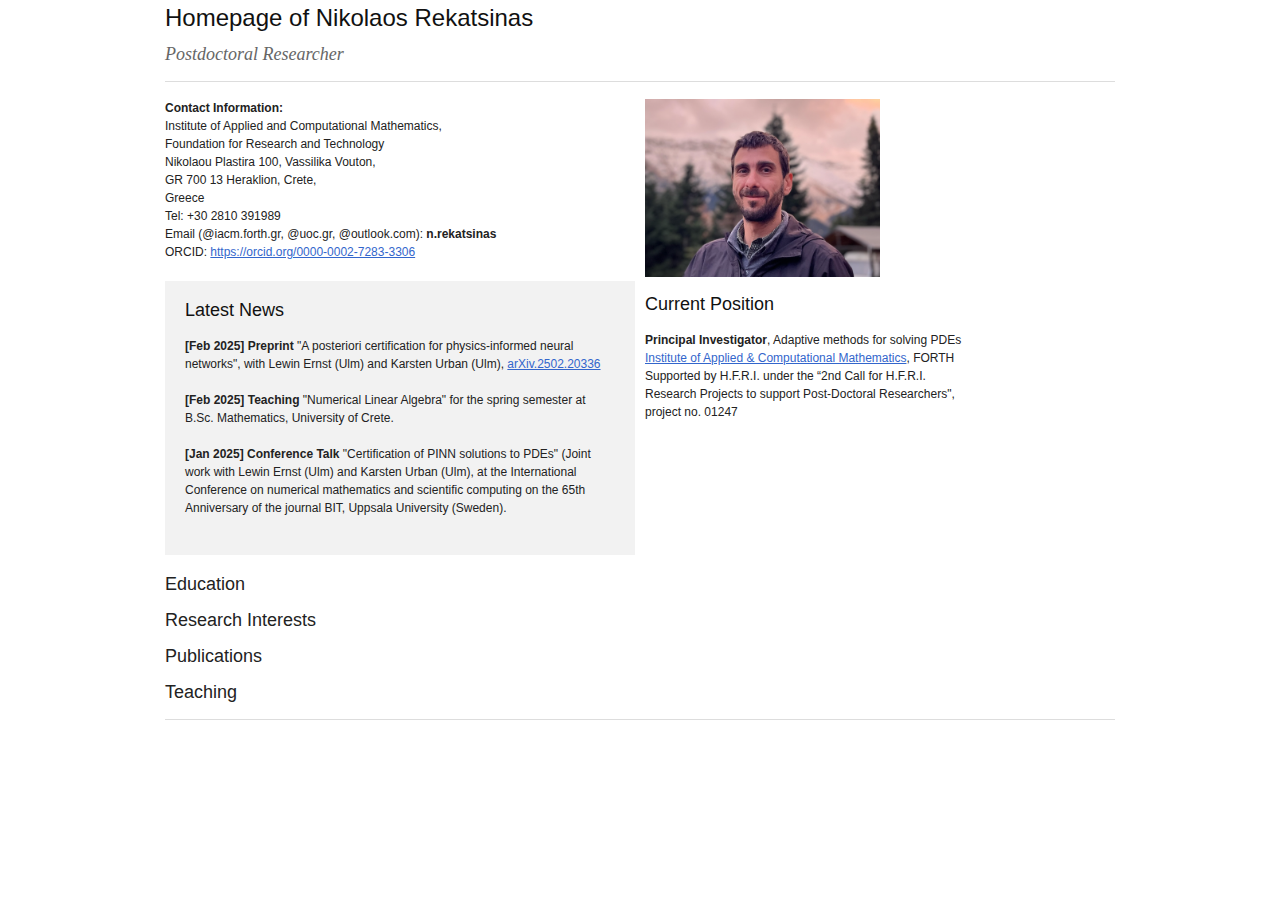
<file: index.html>
<!DOCTYPE html PUBLIC "-//W3C//DTD XHTML 1.0 Transitional//EN"
	"http://www.w3.org/TR/xhtml1/DTD/xhtml1-transitional.dtd">

<html xmlns="http://www.w3.org/1999/xhtml" lang="en" xml:lang="en">

<head profile="http://www.w3.org/2005/10/profile">
	<meta http-equiv="Content-Type" content="text/html; charset=utf-8" />
	<meta name="description" content="Homepage of Nikolaos Rekatsinas, Postdoctoral Researcher" />
	<meta name="keywords" content="numerical methods, PDEs, adaptive methods, computational mathematics" />
	<meta name="author" content="Nikolaos Rekatsinas" />

	<title>Nikolaos Rekatsinas | Postdoc</title>

	<!-- TEM CSS Framework -->
	<link rel="stylesheet" href="css/screen.css" type="text/css" media="screen, projection">
	<link rel="stylesheet" href="css/print.css" type="text/css" media="print">
	<!--[if lt IE 8]><link rel="stylesheet" href="css/ie.css" type="text/css" media="screen, projection"><![endif]-->
</head>
<style>

   .latest-news {
      background-color: #f2f2f2;
      padding: 20px;
      margin: 20px 0;
    }

    /* Flashing effect on title */
    .latest-news h2 {
      color: red;
      text-align: center;
      font-size: 2rem;
      animation: flashing 1s infinite;
    }

    /* Flashing animation */
    @keyframes flashing {
      0% {
        color: red;
        text-shadow: 0 0 10px red, 0 0 20px red;
      }
      50% {
        color: yellow;
        text-shadow: 0 0 10px yellow, 0 0 20px yellow;
      }
      100% {
        color: green;
        text-shadow: 0 0 10px green, 0 0 20px green;
      }
    }
</style>
	
<body id="home">
<div class="container">
	<h2>Homepage of Nikolaos Rekatsinas</h2>
	<h3 class="fancy" style="margin-top: -0.5em;">Postdoctoral Researcher</h3>
	<hr />

	<div class="span12">
		<p><strong>Contact Information:</strong><br />
		Institute of Applied and Computational Mathematics,<br />
		Foundation for Research and Technology<br />
		Nikolaou Plastira 100, Vassilika Vouton,<br />
		GR 700 13 Heraklion, Crete,<br />
		Greece<br />
		Tel: +30 2810 391989<br />
		Email (@iacm.forth.gr, @uoc.gr, @outlook.com): <strong>n.rekatsinas</strong><br />ORCID: <a href='https://orcid.org/0000-0002-7283-3306'>https://orcid.org/0000-0002-7283-3306</a></p>
	<div class="latest-news h2">
        <h3>Latest News</h3>
	<div class="news-content">
	<p><strong> [Feb 2025] Preprint</strong> "A posteriori certification for physics-informed neural networks", with Lewin Ernst (Ulm) and Karsten Urban (Ulm), <a href="https://doi.org/10.48550/arXiv.2502.20336">arXiv.2502.20336</a></p>	
        <p><strong> [Feb 2025] Teaching </strong> "Numerical Linear Algebra" for the spring semester at B.Sc. Mathematics, University of Crete. </p>
	<p><strong> [Jan 2025] Conference Talk</strong> "Certification of PINN solutions to PDEs" (Joint work with Lewin Ernst (Ulm) and Karsten Urban (Ulm), at the International Conference on numerical mathematics and scientific computing on the 65th Anniversary of the journal BIT, Uppsala University (Sweden).</p>
	</div>
	</div>
        </div>
	
	<div class="span12 last">
		<p style="text-align: left;"><img src="img/mugshot.png" width="235" height="177.2" alt="Nikolaos Rekatsinas' Photo" /></p>
	</div>

	<h3>Current Position</h3>
        <p>
        <strong>Principal Investigator</strong>, Adaptive methods for solving PDEs<br />
        <a href="https://www.iacm.forth.gr/">Institute of Applied & Computational Mathematics</a>, FORTH<br />
        Supported by H.F.R.I. under the “2nd Call for H.F.R.I.<br /> Research Projects to support Post-Doctoral Researchers",<br /> project no. 01247
        </p>
	
	<div class="span24">

	<script>
        function toggleEducation() {
           var content = document.getElementById("education-content");
          content.style.display = (content.style.display === "none" || content.style.display === "") ? "block" : "none";
        }
        </script>

	<script>
        function toggleResearch() {
           var content = document.getElementById("research-content");
          content.style.display = (content.style.display === "none" || content.style.display === "") ? "block" : "none";
        }
        </script>	

	<script>
        function togglePub() {
           var content = document.getElementById("pub-content");
          content.style.display = (content.style.display === "none" || content.style.display === "") ? "block" : "none";
        }
        </script>	

	<script>
        function toggleTeach() {
           var content = document.getElementById("teach-content");
          content.style.display = (content.style.display === "none" || content.style.display === "") ? "block" : "none";
        }
        </script>	
	
	<h3 id="education-title" onclick="toggleEducation()" style="cursor: pointer; color: inherit;">
          Education
        </h3>
        <div id="education-content" style="display: none;">
           <ul>
            <li>Ph.D., Faculty of Science, University of Amsterdam, The Netherlands, 2018<br />
                <em>Thesis: Optimal Adaptive Wavelet Methods for solving First Order System Least Squares</em>,<br>
                Advisor: Prof. Rob Stevenson</li>
            <li>M.Sc., Applied Mathematical Sciences, Heriot-Watt University, Edinburgh, Scotland, 2013</li>
            <li>B.Sc., Mathematics, University of the Aegean, Samos, Greece, 2012</li>
           </ul>
        </div>

	<h3 id="research-title" onclick="toggleResearch()" style="cursor: pointer; color: inherit;">
        Research Interests
        </h3>
        <div id="research-content" style="display: none;">
        <ul>
            <li>Numerical methods for PDEs</li>
            <li>Adaptive approximation</li>
            <li>Multiscale methods</li>
        </ul>
	</div>	

	<h3 id="pub-title" onclick="togglePub()" style="cursor: pointer; color: inherit;">
        Publications
        </h3>
	<div id="pub-content" style="display: none;">	
		<ul>
			<li>With Lewin Ernst and Karsten Urban, A posteriori certification for physics-informed neural networks, <em> preprint </em>, 2025, <a href="https://doi.org/10.48550/arXiv.2502.20336"> arXiv.2502.20336 </a></li>
			<li>With Rob Stevenson, An optimal adaptive tensor product wavelet solver of a space-time FOSLS formulation of parabolic evolution problems, <em>Advances in Computational Mathematics</em>, 2019, <a href="https://doi.org/10.1007/s10444-018-9644-2">doi:10.1007/s10444-018-9644-2</a></li>
			<li>With Rob Stevenson, An optimal adaptive wavelet method for first-order system least squares, <em>Numerische Mathematik</em>, 140(1),191-237, 2018, <a href="https://doi.org/10.1007/s00211-018-0961-7">doi:10.1007/s00211-018-0961-7</a></li>
			<li>With Rob Stevenson, A quadratic finite element wavelet Riesz basis, <em>International Journal of Wavelets</em>, 2018, <a href="https://doi.org/10.1142/S0219691318500339">doi:10.1142/S0219691318500339</a></li>  
			
			<li>Optimal Adaptive Wavelet Methods for solving First Order System Least Squares, Ph.D. Thesis, UvA-Dare (Digital Academic Repository), <a href="https://hdl.handle.net/11245.1/70e4d2bc-76ab-414f-840d-0ddaf18fce75">hdl:11245.1/70e4d2bc</a></li>
		</ul>
	</div>

	<h3 id="teach-title" onclick="toggleTeach()" style="cursor: pointer; color: inherit;">
        Teaching
        </h3>
	<div id="teach-content" style="display: none;">
		<h4>Current</h4>
	        <ul>
          <h4>Lecturing at B.Sc. Mathematics, University of Crete:</h4>
			<li>Numerical Linear Algebra, Spring Semester 2024-2025</li>	
		</ul>
		
		<h4>Past</h4>
		<ul>
          <h4>Lecturing at B.Sc. Mathematics, University of Patras:</h4>
			<li>Numerical solution of transcendental equations, Fall Semester 2022-2023</li>
			<li>Numerical solution of ODEs, Spring Semester 2022-2023</li>
			<li>Numerical solution of PDEs, Spring Semester 2022-2023, 2021-2022</li>
			<li>Numerical Linear Algebra, Fall Semester 2021-2022</li>
			<li>Discrete Mathematics, Spring Semester 2021-2022</li><br />
          <h4>Tutoring at University of Amsterdam:</h4>
			<li>Numerical Algorithms, M.Sc. Computational Sciences, Fall Semester 2016-2017</li>
			<li>Numerical Analysis, B.Sc. Mathematics, Spring Semester 2015-2016, Spring Semester 2014-2015, Fall Semester 2013-2014</li>
			<li>Differential Equations, B.Sc. Mathematics, Fall Semester 2015-2016, Fall Semester 2014-2015, Spring Semester 2013-2014, Spring Semester 2012-2013</li>
		</ul>
	</div>	
	
	</div>
	<hr />
</div>
</body>
</html>
</file>
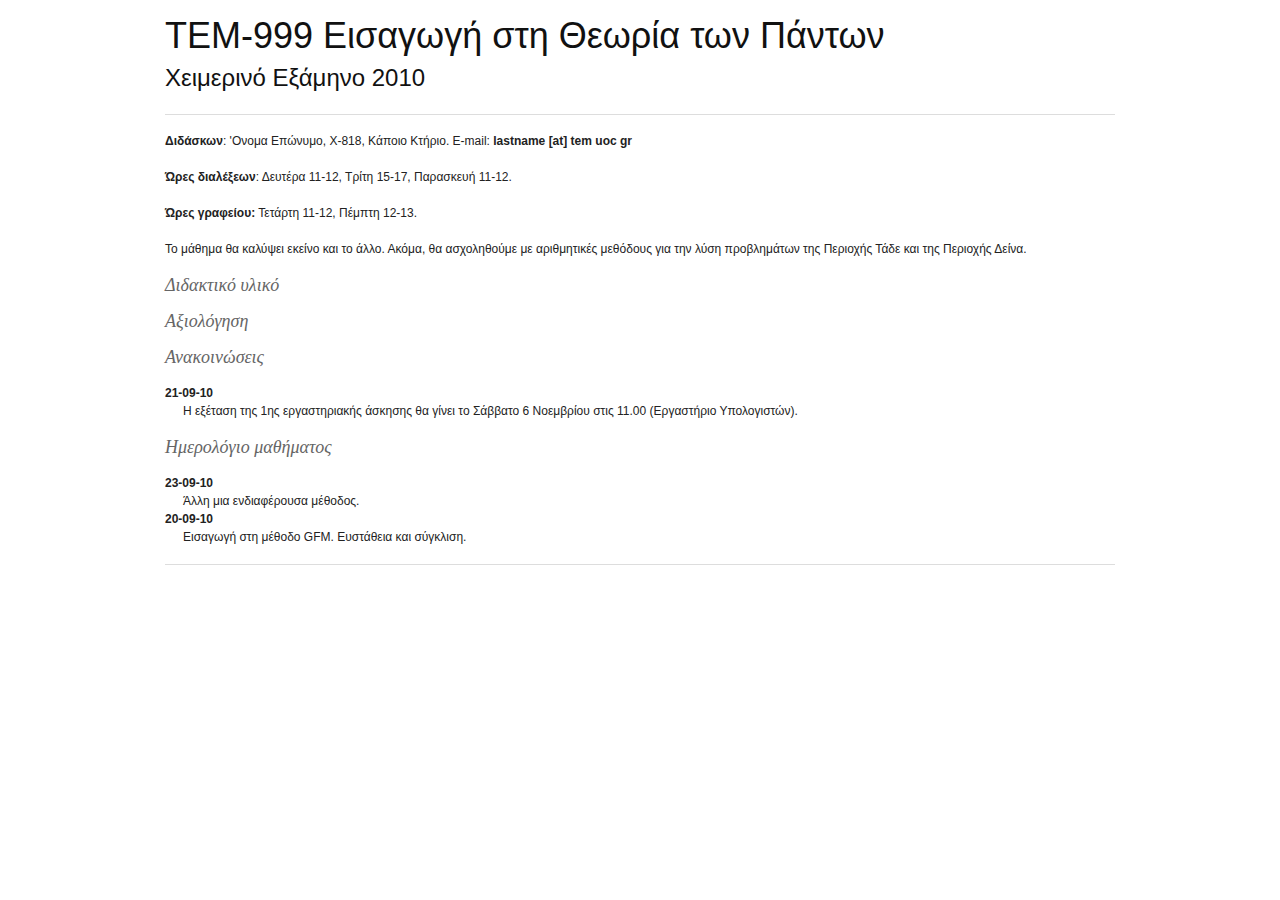
<file: tem999/index.html>
<!DOCTYPE html PUBLIC "-//W3C//DTD XHTML 1.0 Transitional//EN"
	"http://www.w3.org/TR/xhtml1/DTD/xhtml1-transitional.dtd">

<html xmlns="http://www.w3.org/1999/xhtml" lang="en" xml:lang="en">

<head profile="http://www.w3.org/2005/10/profile">
	<meta http-equiv="Content-Type" content="text/html; charset=utf-8" />
	<meta name="description" content="Homepage of TEM-999, Department of Applied Mathematics, Univ. of Crete" />
	<meta name="keywords" content="applied mathematics, applied, mathematics, tem, Heraklion, Crete, Greece" />
	<meta name="author" content="Michael Plexousakis" />

	<title>TEM-999 Εισαγωγή στη Θεωρία των Πάντων | Τμήμα Εφαρμοσμένων Μαθηματικών | Πανεπιστήμιο Κρήτης</title>

	<!-- TEM CSS Framework -->
	<link rel="stylesheet" href="../css/screen.css" type="text/css" media="screen, projection">
	<link rel="stylesheet" href="../css/print.css" type="text/css" media="print">
	<!--[if lt IE 8]><link rel="stylesheet" href="../css/ie.css" type="text/css" media="screen, projection"><![endif]-->

	<!-- Import other style files here 
	<link rel="stylesheet" href="css/myscreen.css" type="text/css" media="screen, projection"> -->
</head>

<body id="tem999">
<div class="container">
	<h1>TEM-999 Εισαγωγή στη Θεωρία των Πάντων</h1>
	<h2 style="margin-top: -0.5em;">Χειμερινό Εξάμηνο 2010</h2>
	<hr />

	<div class=span24">
		<p><strong>Διδάσκων</strong>: 'Ονομα Επώνυμο, X-818, Κάποιο Κτήριο. E-mail: <strong>lastname [at] tem uoc gr</strong></p>
		<p><strong>Ώρες διαλέξεων</strong>: Δευτέρα 11-12, Τρίτη 15-17, Παρασκευή 11-12.</p>
		<p><strong>Ώρες γραφείου:</strong> Τετάρτη 11-12, Πέμπτη 12-13.</p>

		<p>Το μάθημα θα καλύψει εκείνο και το άλλο. Ακόμα, θα ασχοληθούμε με αριθμητικές μεθόδους για την λύση
		προβλημάτων της Περιοχής Τάδε και της Περιοχής Δείνα. </p>

		<h3 class="fancy">Διδακτικό υλικό</h3>

		<h3 class="fancy">Αξιολόγηση</h3>

		<h3 class="fancy">Ανακοινώσεις</h3>

		<dl>
			<dt>21-09-10</dt>
			<dd>Η εξέταση της 1ης εργαστηριακής άσκησης θα γίνει το Σάββατο 6 Νοεμβρίου στις 11.00 (Εργαστήριο Υπολογιστών).</dd>
		</dl>

		<h3 class="fancy">Ημερολόγιο μαθήματος</h3>

		<dl>
			<dt>23-09-10</dt>
			<dd>Άλλη μια ενδιαφέρουσα μέθοδος.</dd>
			<dt>20-09-10</dt>
			<dd>Εισαγωγή στη μέθοδο GFM. Ευστάθεια και σύγκλιση.</dd>
		</dl>
	</div>
	<hr />
</div>
</body>
</html>
</file>
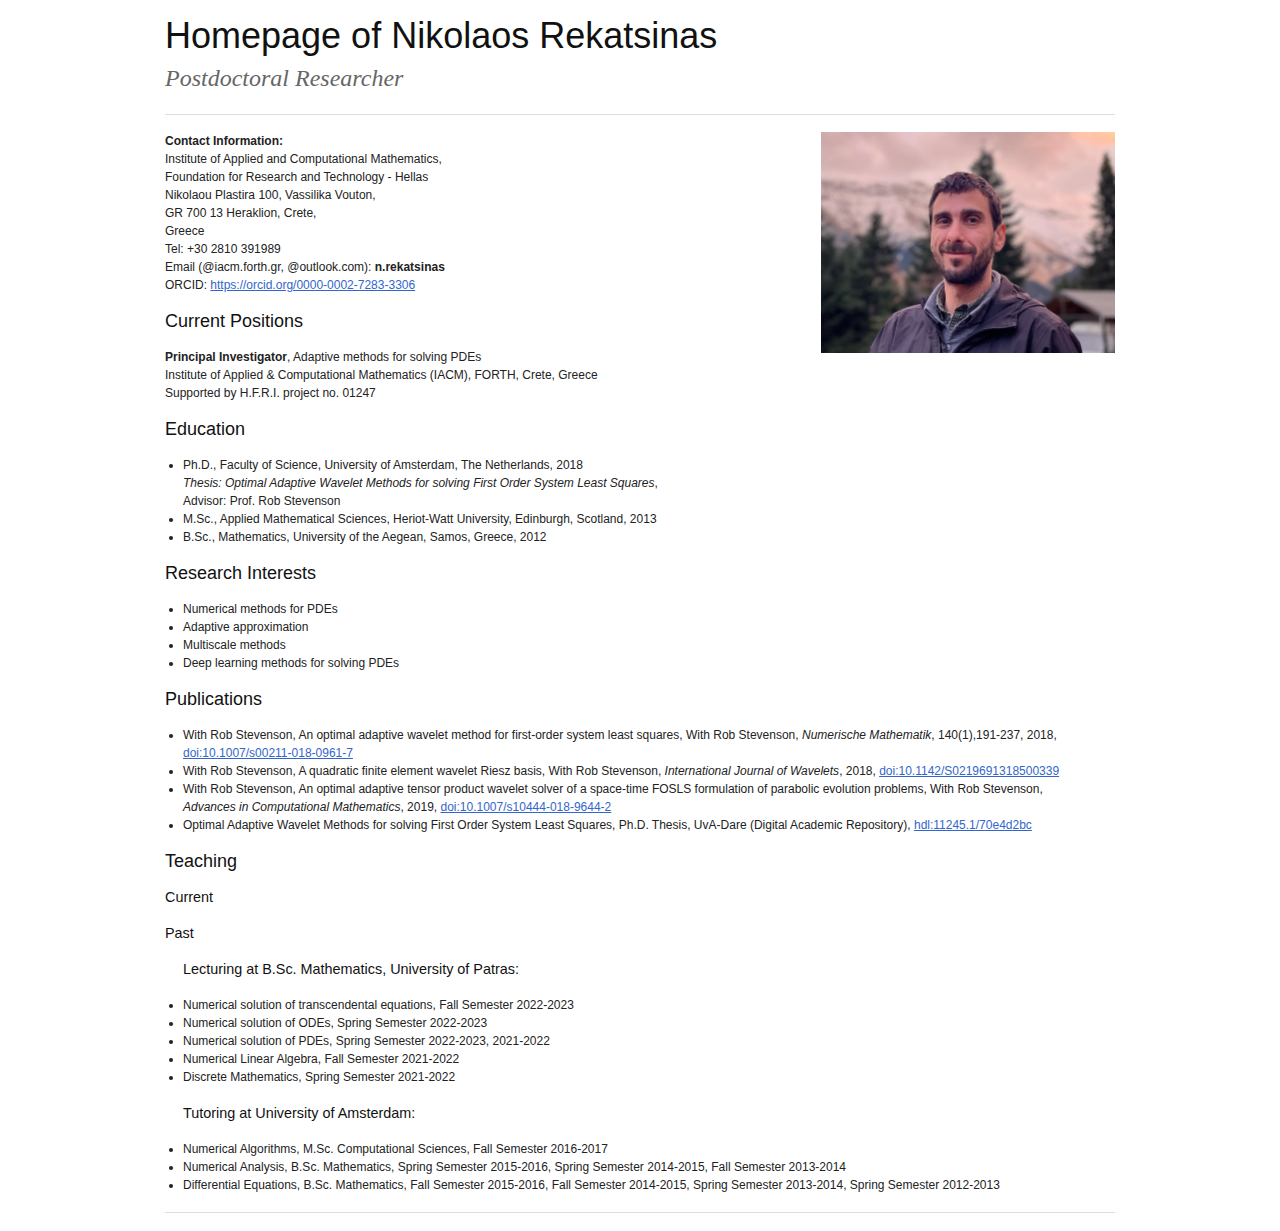
<file: personal.html>
<!DOCTYPE html PUBLIC "-//W3C//DTD XHTML 1.0 Transitional//EN"
	"http://www.w3.org/TR/xhtml1/DTD/xhtml1-transitional.dtd">

<html xmlns="http://www.w3.org/1999/xhtml" lang="en" xml:lang="en">

<head profile="http://www.w3.org/2005/10/profile">
	<meta http-equiv="Content-Type" content="text/html; charset=utf-8" />
	<meta name="description" content="Homepage of Nikolaos Rekatsinas, Postdoctoral Researcher" />
	<meta name="keywords" content="numerical methods, PDEs, adaptive methods, computational mathematics" />
	<meta name="author" content="Nikolaos Rekatsinas" />

	<title>Nikolaos Rekatsinas | Researcher</title>

	<!-- TEM CSS Framework -->
	<link rel="stylesheet" href="css/screen.css" type="text/css" media="screen, projection">
	<link rel="stylesheet" href="css/print.css" type="text/css" media="print">
	<!--[if lt IE 8]><link rel="stylesheet" href="css/ie.css" type="text/css" media="screen, projection"><![endif]-->
</head>

<body id="home">
<div class="container">
	<h1>Homepage of Nikolaos Rekatsinas</h1>
	<h2 class="fancy" style="margin-top: -0.5em;">Postdoctoral Researcher</h2>
	<hr />
	<div class="span12">
		<p><strong>Contact Information:</strong><br />
		Institute of Applied and Computational Mathematics,<br />
		Foundation for Research and Technology - Hellas<br />
		Nikolaou Plastira 100, Vassilika Vouton,<br />
		GR 700 13 Heraklion, Crete,<br />
		Greece<br />
		Tel: +30 2810 391989<br />
		Email (@iacm.forth.gr, @outlook.com): <strong>n.rekatsinas</strong><br />ORCID: <a href='https://orcid.org/0000-0002-7283-3306'>https://orcid.org/0000-0002-7283-3306</a></p>

		<h3>Current Positions</h3>
		<p>
			<strong>Principal Investigator</strong>, Adaptive methods for solving PDEs<br />
			Institute of Applied & Computational Mathematics (IACM), FORTH, Crete, Greece<br />
			Supported by H.F.R.I. project no. 01247
		</p>
	</div>
	<div class="span12 last">
		<p style="text-align: right;"><img src="img/mugshot.png" width="294,5" height="221,5" alt="Nikolaos Rekatsinas' Photo" /></p>
	</div>
	<div class="span24">
        <h3>Education</h3>
        <ul>
            <li>Ph.D., Faculty of Science, University of Amsterdam, The Netherlands, 2018<br />
                <em>Thesis: Optimal Adaptive Wavelet Methods for solving First Order System Least Squares</em>,<br>
                Advisor: Prof. Rob Stevenson</li>
            <li>M.Sc., Applied Mathematical Sciences, Heriot-Watt University, Edinburgh, Scotland, 2013</li>
            <li>B.Sc., Mathematics, University of the Aegean, Samos, Greece, 2012</li>
        </ul>
        
        <h3>Research Interests</h3>
        <ul>
            <li>Numerical methods for PDEs</li>
            <li>Adaptive approximation</li>
            <li>Multiscale methods</li>
            <li>Deep learning methods for solving PDEs</li>
        </ul>
		<h3>Publications</h3>
		<ul>
			<li>With Rob Stevenson, An optimal adaptive wavelet method for first-order system least squares, With Rob Stevenson, <em>Numerische Mathematik</em>, 140(1),191-237, 2018, <a href="https://doi.org/10.1007/s00211-018-0961-7">doi:10.1007/s00211-018-0961-7</a></li>
			<li>With Rob Stevenson, A quadratic finite element wavelet Riesz basis, With Rob Stevenson, <em>International Journal of Wavelets</em>, 2018, <a href="https://doi.org/10.1142/S0219691318500339">doi:10.1142/S0219691318500339</a></li>
			<li>With Rob Stevenson, An optimal adaptive tensor product wavelet solver of a space-time FOSLS formulation of parabolic evolution problems, With Rob Stevenson, <em>Advances in Computational Mathematics</em>, 2019, <a href="https://doi.org/10.1007/s10444-018-9644-2">doi:10.1007/s10444-018-9644-2</a></li>
			<li>Optimal Adaptive Wavelet Methods for solving First Order System Least Squares, Ph.D. Thesis, UvA-Dare (Digital Academic Repository), <a href="https://hdl.handle.net/11245.1/70e4d2bc-76ab-414f-840d-0ddaf18fce75">hdl:11245.1/70e4d2bc</a></li>
		</ul>

		<h3>Teaching</h3>
		<h4>Current</h4>
		<ul>
		</ul>
		<h4>Past</h4>
		<ul>
          <h4>Lecturing at B.Sc. Mathematics, University of Patras:</h4>
			<li>Numerical solution of transcendental equations, Fall Semester 2022-2023</li>
			<li>Numerical solution of ODEs, Spring Semester 2022-2023</li>
			<li>Numerical solution of PDEs, Spring Semester 2022-2023, 2021-2022</li>
			<li>Numerical Linear Algebra, Fall Semester 2021-2022</li>
			<li>Discrete Mathematics, Spring Semester 2021-2022</li><br />
        <h4>Tutoring at University of Amsterdam:</h4>
			<li>Numerical Algorithms, M.Sc. Computational Sciences, Fall Semester 2016-2017</li>
			<li>Numerical Analysis, B.Sc. Mathematics, Spring Semester 2015-2016, Spring Semester 2014-2015, Fall Semester 2013-2014</li>
			<li>Differential Equations, B.Sc. Mathematics, Fall Semester 2015-2016, Fall Semester 2014-2015, Spring Semester 2013-2014, Spring Semester 2012-2013</li>
		</ul>
	</div>
	<hr />
</div>
</body>
</html>
</file>
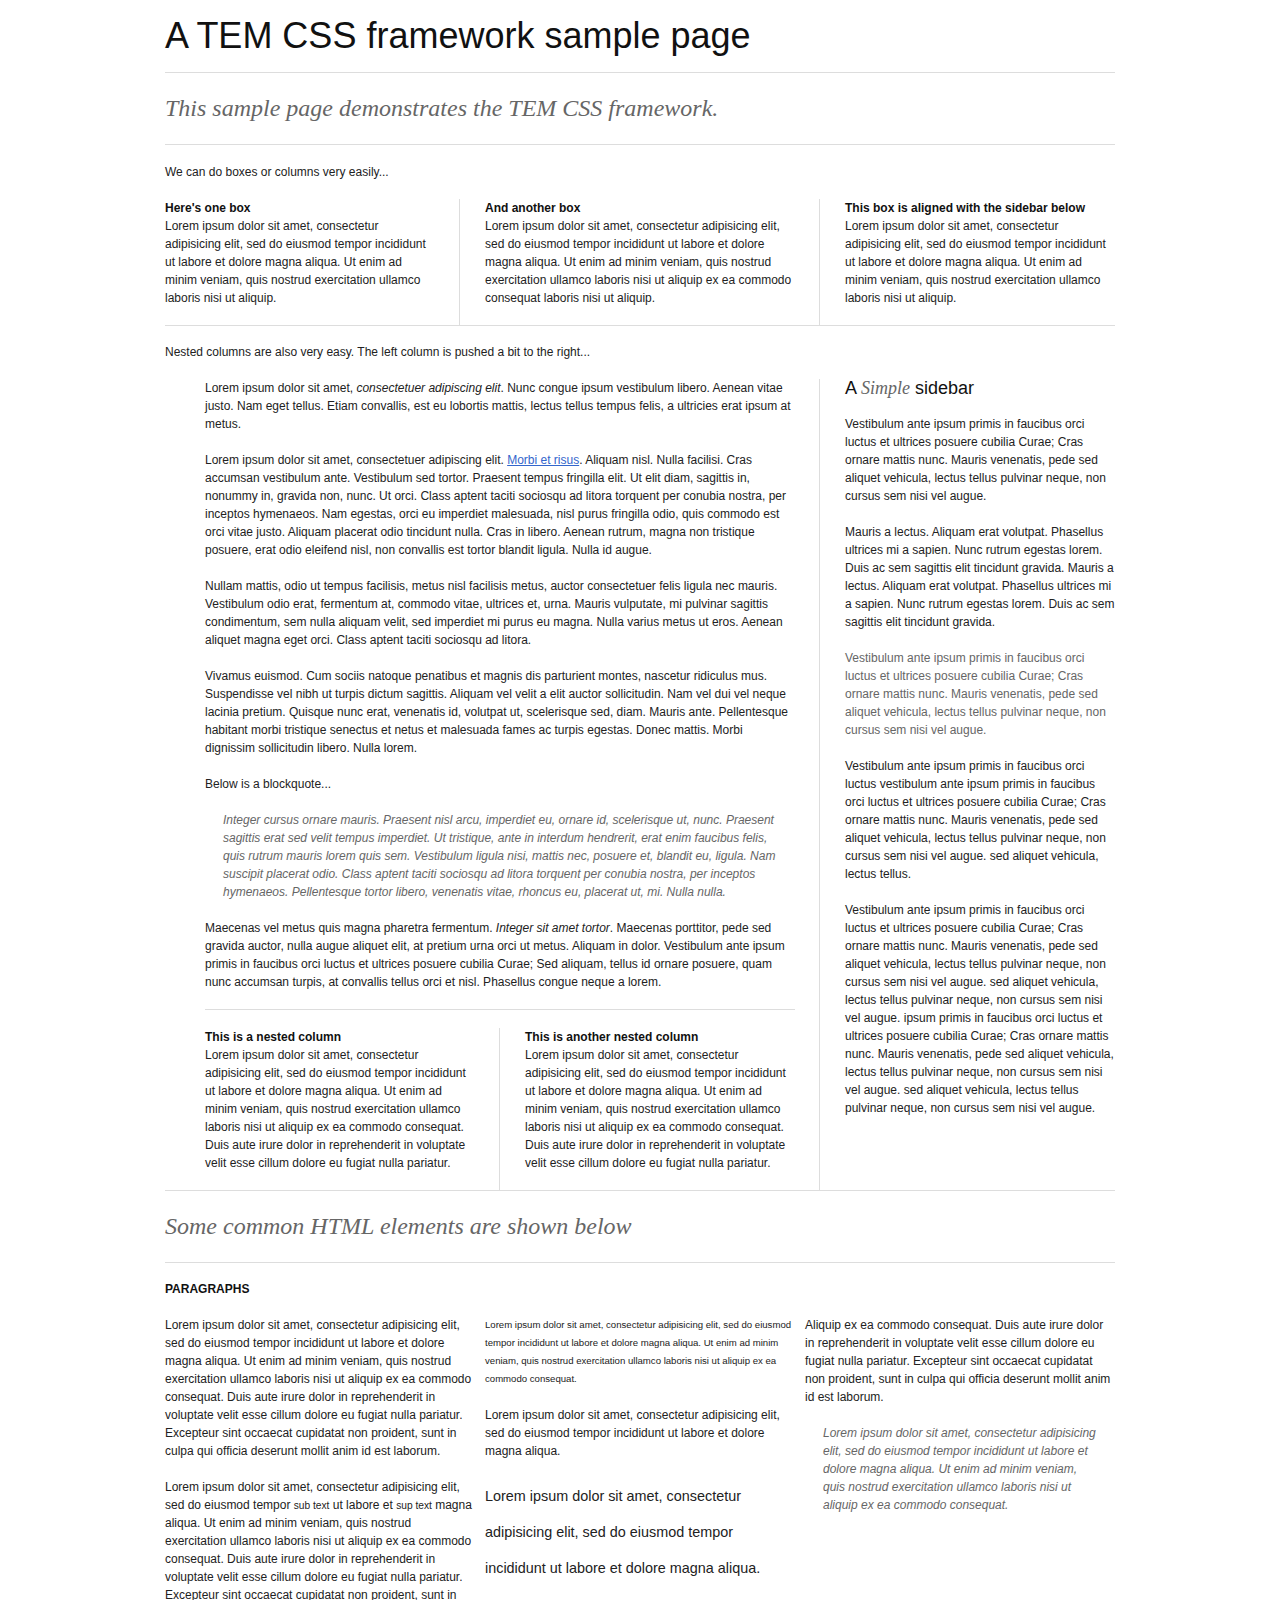
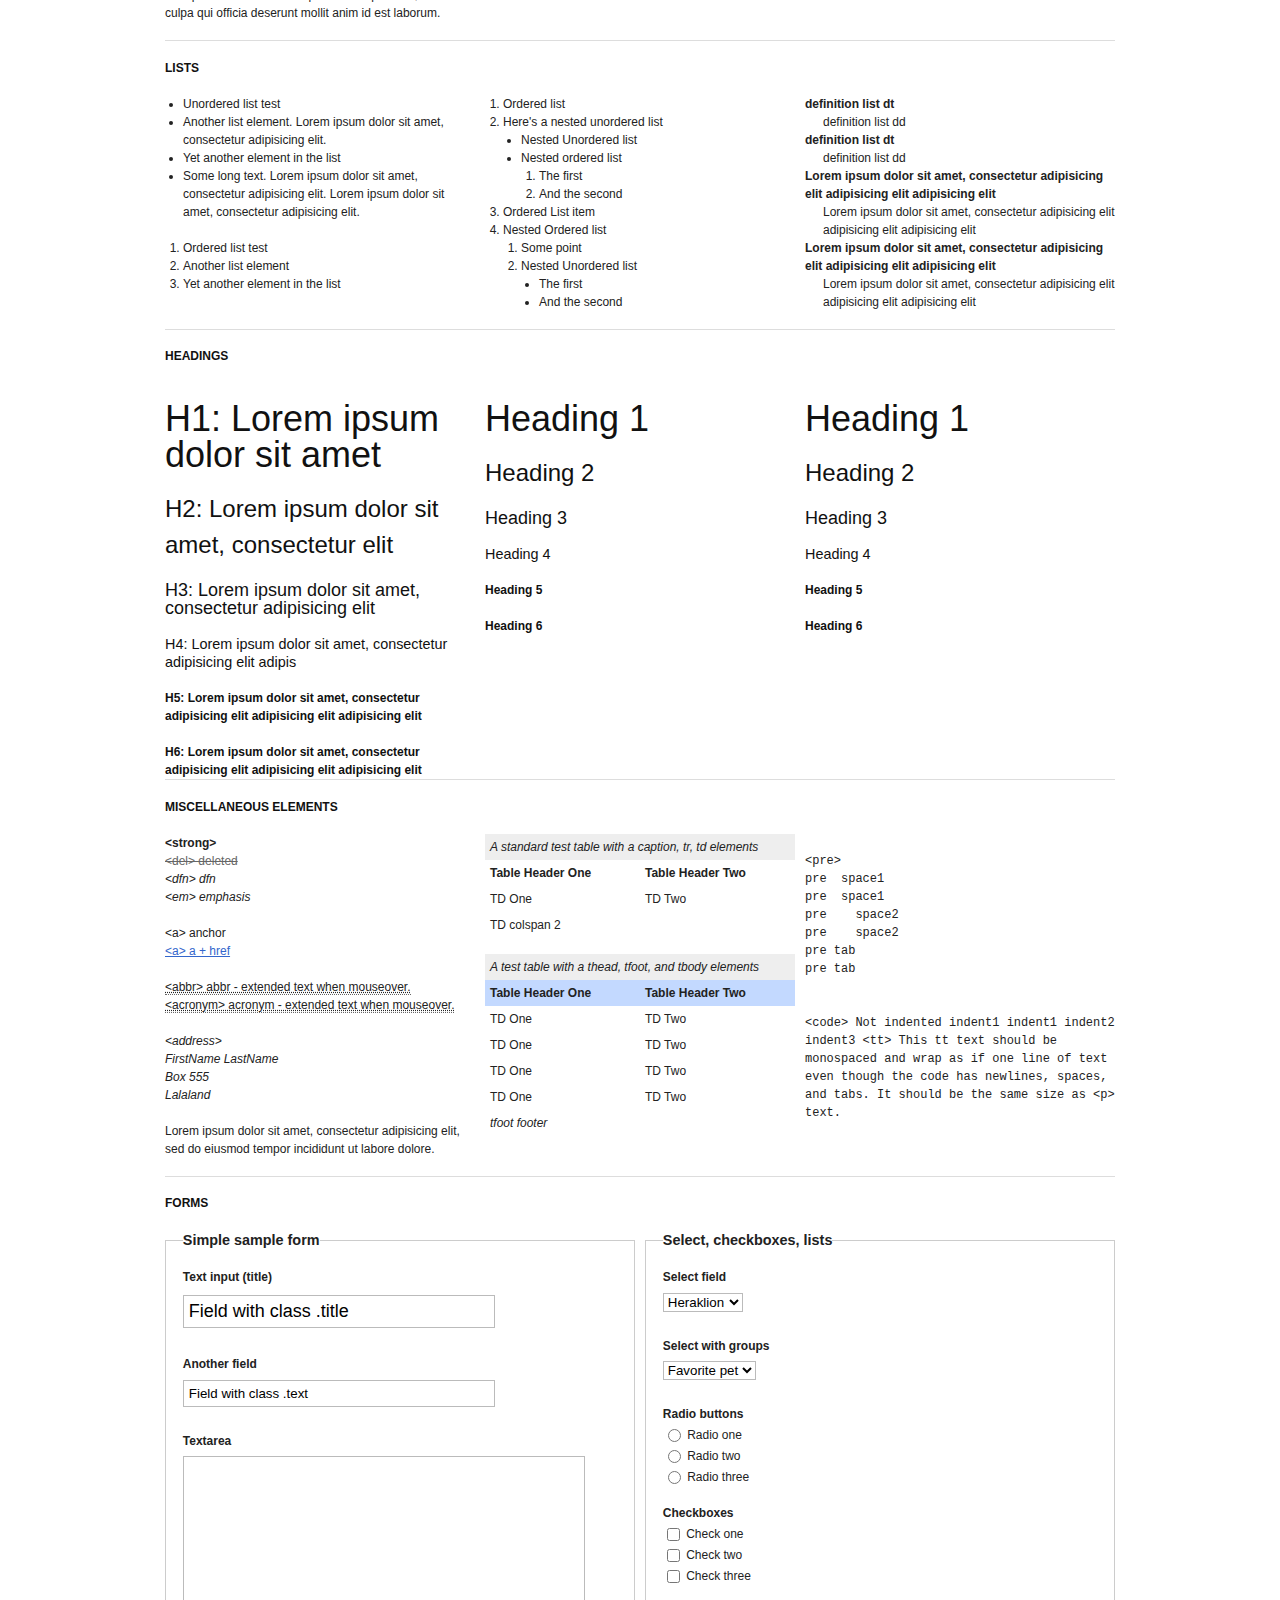
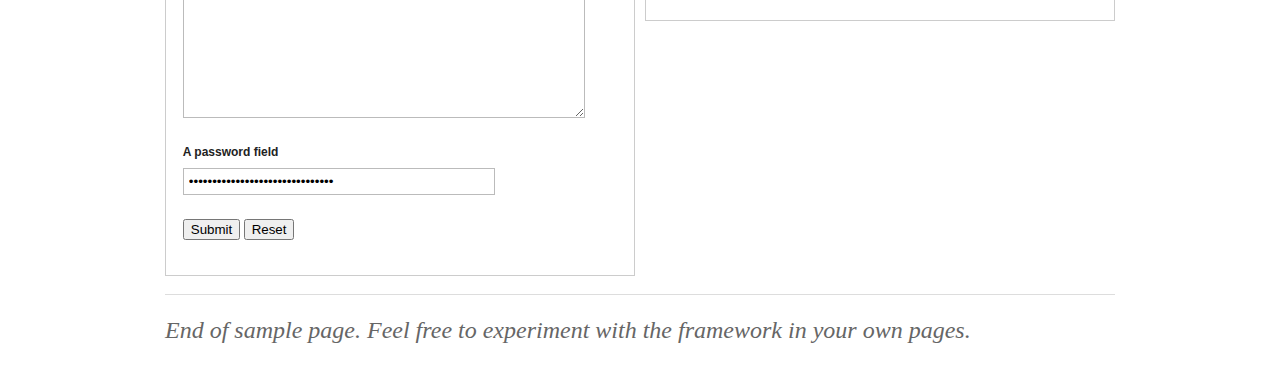
<file: sample.html>
<!DOCTYPE html PUBLIC "-//W3C//DTD XHTML 1.0 Transitional//EN"
	"http://www.w3.org/TR/xhtml1/DTD/xhtml1-transitional.dtd">

<html xmlns="http://www.w3.org/1999/xhtml" lang="en" xml:lang="en">

<head profile="http://www.w3.org/2005/10/profile">
	<meta http-equiv="Content-Type" content="text/html; charset=utf-8" />
	<meta name="description" content="Sample Page, Department of Applied Mathematics, Univ. of Crete" />
	<meta name="keywords" content="applied mathematics, applied, mathematics, tem, Heraklion, Crete, Greece" />
	<meta name="author" content="Michael Plexousakis" />

	<title>Sample Page | Department of Applied Mathematics | University of Crete</title>

	<!-- TEM CSS Framework -->
	<link rel="stylesheet" href="css/screen.css" type="text/css" media="screen, projection">
	<link rel="stylesheet" href="css/print.css" type="text/css" media="print">
	<!--[if lt IE 8]><link rel="stylesheet" href="css/ie.css" type="text/css" media="screen, projection"><![endif]-->

	<!-- Import other style files here 
	<link rel="stylesheet" href="css/myscreen.css" type="text/css" media="screen, projection"> -->
</head>

<body id="sample">
<div class="container">
	<h1>A TEM CSS framework sample page</h1>
	<hr />
	<h2 class="fancy">This sample page demonstrates the TEM CSS framework.</h2>
	<hr />

	<p>We can do boxes or columns very easily...</p>

	<div class="span07 colborder">
		<h6>Here's one box</h6>
		<p>Lorem ipsum dolor sit amet, consectetur adipisicing elit, sed do eiusmod tempor incididunt
	       	ut labore et dolore magna aliqua. Ut enim ad minim veniam, quis nostrud exercitation ullamco laboris nisi ut aliquip.</p>
	</div>
	<div class="span08 colborder">
		<h6>And another box</h6>
		<p>Lorem ipsum dolor sit amet, consectetur adipisicing elit, sed do eiusmod tempor incididunt
		ut labore et dolore magna aliqua. Ut enim ad minim veniam, quis nostrud exercitation ullamco laboris nisi ut aliquip
	       	ex ea commodo consequat laboris nisi ut aliquip.</p>
	</div>
	<div class="span07 last">
		<h6>This box is aligned with the sidebar below</h6>
		<p>Lorem ipsum dolor sit amet, consectetur adipisicing elit, sed do eiusmod tempor incididunt ut labore et dolore magna aliqua.
       		Ut enim ad minim veniam, quis nostrud exercitation ullamco laboris nisi ut aliquip.</p>
	</div>
	<hr />

	<p>Nested columns are also very easy. The left column is pushed a bit to the right...</p>

	<div class="span15 prepend01 colborder">
		<p>Lorem ipsum dolor sit amet, <em>consectetuer adipiscing elit</em>. Nunc congue ipsum vestibulum libero. Aenean vitae justo.
		Nam eget tellus. Etiam convallis, est eu lobortis mattis, lectus tellus tempus felis, a ultricies erat ipsum at metus.</p>
		<p>Lorem ipsum dolor sit amet, consectetuer adipiscing elit. <a href="#">Morbi et risus</a>. Aliquam nisl. Nulla facilisi.
		Cras accumsan vestibulum ante. Vestibulum sed tortor. Praesent tempus fringilla elit. Ut elit diam, sagittis in, nonummy in,
		gravida non, nunc. Ut orci. Class aptent taciti sociosqu ad litora torquent per conubia nostra, per inceptos hymenaeos.
		Nam egestas, orci eu imperdiet malesuada, nisl purus fringilla odio, quis commodo est orci vitae justo. Aliquam placerat odio
		tincidunt nulla. Cras in libero. Aenean rutrum, magna non tristique posuere, erat odio eleifend nisl, non convallis est tortor
	       	blandit ligula. Nulla id augue.</p>
		<p>Nullam mattis, odio ut tempus facilisis, metus nisl facilisis metus, auctor consectetuer felis ligula nec mauris. Vestibulum
		odio erat, fermentum at, commodo vitae, ultrices et, urna. Mauris vulputate, mi pulvinar sagittis condimentum, sem nulla aliquam
		velit, sed imperdiet mi purus eu magna. Nulla varius metus ut eros. Aenean aliquet magna eget orci. Class aptent taciti sociosqu
		ad litora.</p>
		<p>Vivamus euismod. Cum sociis natoque penatibus et magnis dis parturient montes, nascetur ridiculus mus. Suspendisse vel nibh
		ut turpis dictum sagittis. Aliquam vel velit a elit auctor sollicitudin. Nam vel dui vel neque lacinia pretium. Quisque nunc erat,
		venenatis id, volutpat ut, scelerisque sed, diam. Mauris ante. Pellentesque habitant morbi tristique senectus et netus et malesuada
	       	fames ac turpis egestas. Donec mattis. Morbi dignissim sollicitudin libero. Nulla lorem.</p>

		<p>Below is a blockquote...</p>

		<blockquote>
			<p>Integer cursus ornare mauris. Praesent nisl arcu, imperdiet eu, ornare id, scelerisque ut, nunc. Praesent sagittis erat
			sed velit tempus imperdiet. Ut tristique, ante in interdum hendrerit, erat enim faucibus felis, quis rutrum mauris lorem
			quis sem. Vestibulum ligula nisi, mattis nec, posuere et, blandit eu, ligula. Nam suscipit placerat odio. Class aptent
			taciti sociosqu ad litora torquent per conubia nostra, per inceptos hymenaeos. Pellentesque tortor libero, venenatis vitae,
			rhoncus eu, placerat ut, mi. Nulla nulla.</p>
		</blockquote>
		<p>Maecenas vel metus quis magna pharetra fermentum. <em>Integer sit amet tortor</em>. Maecenas porttitor, pede sed gravida auctor,
		nulla augue aliquet elit, at pretium urna orci ut metus. Aliquam in dolor. Vestibulum ante ipsum primis in faucibus orci luctus
		et ultrices posuere cubilia Curae; Sed aliquam, tellus id ornare posuere, quam nunc accumsan turpis, at convallis tellus orci et
	       	nisl. Phasellus congue neque a lorem.</p>
		<hr />
		<div class="span07 colborder">
			<h6>This is a nested column</h6>
			<p>Lorem ipsum dolor sit amet, consectetur adipisicing elit, sed do eiusmod tempor incididunt ut labore et dolore magna
			aliqua. Ut enim ad minim veniam, quis nostrud exercitation ullamco laboris nisi ut aliquip ex ea commodo consequat.
		       	Duis aute irure dolor in reprehenderit in voluptate velit esse cillum dolore eu fugiat nulla pariatur.</p>
		</div>
		<div class="span07 last">
			<h6>This is another nested column</h6>
			<p>Lorem ipsum dolor sit amet, consectetur adipisicing elit, sed do eiusmod tempor incididunt ut labore et dolore magna
			aliqua. Ut enim ad minim veniam, quis nostrud exercitation ullamco laboris nisi ut aliquip ex ea commodo consequat.
			Duis aute irure dolor in reprehenderit in voluptate velit esse cillum dolore eu fugiat nulla pariatur.</p>
		</div>
	</div>

	<div class="span07 last">
		<h3>A <span class="fancy">Simple</span> sidebar</h3>
		<p>Vestibulum ante ipsum primis in faucibus orci luctus et ultrices posuere cubilia Curae; Cras ornare mattis nunc.
		Mauris venenatis, pede sed aliquet vehicula, lectus tellus pulvinar neque, non cursus sem nisi vel augue.</p>
		<p>Mauris a lectus. Aliquam erat volutpat. Phasellus ultrices mi a sapien. Nunc rutrum egestas lorem. Duis ac sem
		sagittis elit tincidunt gravida. Mauris a lectus. Aliquam erat volutpat. Phasellus ultrices mi a sapien. Nunc rutrum
		egestas lorem. Duis ac sem sagittis elit tincidunt gravida.</p>
		<p class="quiet">Vestibulum ante ipsum primis in faucibus orci luctus et ultrices posuere cubilia Curae; Cras ornare
		mattis nunc. Mauris venenatis, pede sed aliquet vehicula, lectus tellus pulvinar neque, non cursus sem nisi vel augue.</p>
		<p>Vestibulum ante ipsum primis in faucibus orci luctus vestibulum ante ipsum primis in faucibus orci luctus et ultrices
		posuere cubilia Curae; Cras ornare mattis nunc. Mauris venenatis, pede sed aliquet vehicula, lectus tellus pulvinar neque,
		non cursus sem nisi vel augue. sed aliquet vehicula, lectus tellus.</p>
		<p>Vestibulum ante ipsum primis in faucibus orci luctus et ultrices posuere cubilia Curae; Cras ornare mattis nunc. Mauris
		venenatis, pede sed aliquet vehicula, lectus tellus pulvinar neque, non cursus sem nisi vel augue. sed aliquet vehicula,
		lectus tellus pulvinar neque, non cursus sem nisi vel augue. ipsum primis in faucibus orci luctus et ultrices posuere cubilia
		Curae; Cras ornare mattis nunc. Mauris venenatis, pede sed aliquet vehicula, lectus tellus pulvinar neque, non cursus sem nisi
	       	vel augue. sed aliquet vehicula, lectus tellus pulvinar neque, non cursus sem nisi vel augue.</p>
  	</div>
	<hr />

	<h2 class="fancy">Some common HTML elements are shown below</h2>
	<hr />

	<h5>PARAGRAPHS</h5>

	<div class="span08">
		<p>Lorem ipsum dolor sit amet, consectetur adipisicing elit, sed do eiusmod tempor incididunt ut labore et dolore
		magna aliqua. Ut enim ad minim veniam, quis nostrud exercitation ullamco laboris nisi ut aliquip ex ea commodo consequat.
		Duis aute irure dolor in reprehenderit in voluptate velit esse cillum dolore eu fugiat nulla pariatur. Excepteur sint
	       	occaecat cupidatat non proident, sunt in culpa qui officia deserunt mollit anim id est laborum.</p>
		<p>Lorem ipsum dolor sit amet, consectetur adipisicing elit, sed do eiusmod tempor <sub>sub text</sub> ut labore
		et <sup>sup text</sup> magna aliqua. Ut enim ad minim veniam, quis nostrud exercitation ullamco laboris nisi ut aliquip
		ex ea commodo consequat. Duis aute irure dolor in reprehenderit in voluptate velit esse cillum dolore eu fugiat nulla
	       	pariatur. Excepteur sint occaecat cupidatat non proident, sunt in culpa qui officia deserunt mollit anim id est laborum.</p>
	</div>
	<div class="span08">
		<p class="smaller">Lorem ipsum dolor sit amet, consectetur adipisicing elit, sed do eiusmod tempor incididunt ut labore
		et dolore magna aliqua. Ut enim ad minim veniam, quis nostrud exercitation ullamco laboris nisi ut aliquip ex ea
	       	commodo consequat.</p>
		<p>Lorem ipsum dolor sit amet, consectetur adipisicing elit, sed do eiusmod tempor incididunt ut labore
	       	et dolore magna aliqua.</p>
		<p class="larger">Lorem ipsum dolor sit amet, consectetur adipisicing elit, sed do eiusmod tempor incididunt
	       	ut labore et dolore magna aliqua.</p>
	</div>
	<div class="span08 last">
		<p>Aliquip ex ea commodo consequat. Duis aute irure dolor in reprehenderit in voluptate velit esse cillum dolore
		eu fugiat nulla pariatur. Excepteur sint occaecat cupidatat non proident, sunt in culpa qui officia deserunt mollit
	       	anim id est laborum.</p>
		<blockquote>
			<p>Lorem ipsum dolor sit amet, consectetur adipisicing elit, sed do eiusmod tempor incididunt ut labore et dolore
			magna aliqua. Ut enim ad minim veniam, quis nostrud exercitation ullamco laboris nisi ut aliquip ex ea commodo
		       	consequat.</p>
		</blockquote>
	</div>
	<hr />

	<h5>LISTS</h5>

	<div class="span08">
		<ul>
			<li>Unordered list test</li>
			<li>Another list element. Lorem ipsum dolor sit amet, consectetur adipisicing elit.</li>
			<li>Yet another element in the list</li>
			<li>Some long text. Lorem ipsum dolor sit amet, consectetur adipisicing elit. Lorem ipsum dolor
		       	sit amet, consectetur adipisicing elit.</li>
		</ul>
		<ol>
			<li>Ordered list test</li>
			<li>Another list element</li>
			<li>Yet another element in the list</li>
		</ol>
	</div>
	<div class="span08">
		<ol>
			<li>Ordered list</li>
			<li>Here's a nested unordered list
			<ul>
				<li>Nested Unordered list</li>
				<li>Nested ordered list
				<ol>
					<li>The first</li>
					<li>And the second</li>
				</ol>
				</li>
			</ul>
			</li>
			<li>Ordered List item</li>
			<li>Nested Ordered list
			<ol>
				<li>Some point</li>
				<li>Nested Unordered list
				<ul>
					<li>The first</li>
					<li>And the second</li>
				</ul>
				</li>
			</ol>
			</li>
		</ol>
	</div>
	<div class="span08 last">
		<dl>
			<dt>definition list dt</dt>
			<dd>definition list dd</dd>
			<dt>definition list dt</dt>
			<dd>definition list dd</dd>
			<dt>Lorem ipsum dolor sit amet, consectetur adipisicing elit adipisicing elit adipisicing elit</dt>
			<dd>Lorem ipsum dolor sit amet, consectetur adipisicing elit adipisicing elit adipisicing elit</dd>
			<dt>Lorem ipsum dolor sit amet, consectetur adipisicing elit adipisicing elit adipisicing elit</dt>
			<dd>Lorem ipsum dolor sit amet, consectetur adipisicing elit adipisicing elit adipisicing elit</dd>
		</dl>
	</div>
	<hr />

	<h5>HEADINGS</h5>

	<div class="span08">
		<h1>H1: Lorem ipsum dolor sit amet</h1>
		<h2>H2: Lorem ipsum dolor sit amet, consectetur elit</h2>
		<h3>H3: Lorem ipsum dolor sit amet, consectetur adipisicing elit</h3>
		<h4>H4: Lorem ipsum dolor sit amet, consectetur adipisicing elit adipis</h4>
		<h5>H5: Lorem ipsum dolor sit amet, consectetur adipisicing elit adipisicing elit adipisicing elit</h5>
		<h6>H6: Lorem ipsum dolor sit amet, consectetur adipisicing elit adipisicing elit adipisicing elit</h6>
	</div>
	<div class="span08">
		<h1>Heading 1</h1>
		<h2>Heading 2</h2>
		<h3>Heading 3</h3>
		<h4>Heading 4</h4>
		<h5>Heading 5</h5>
		<h6>Heading 6</h6>
	</div>
	<div class="span08 last">
		<h1>Heading 1</h1>
		<h2>Heading 2</h2>
		<h3>Heading 3</h3>
		<h4>Heading 4</h4>
		<h5>Heading 5</h5>
		<h6>Heading 6</h6>
	</div>
	<hr />

	<h5>MISCELLANEOUS ELEMENTS</h5>

	<div class="span08">
		<p><strong>&lt;strong&gt;</strong><br />
		<del>&lt;del&gt; deleted</del><br />
		<dfn>&lt;dfn&gt; dfn</dfn><br />
		<em>&lt;em&gt; emphasis</em></p>
		<p><a>&lt;a&gt; anchor</a><br />
		<a href="#">&lt;a&gt; a + href</a></p>
		<p><abbr title="extended abbr text should show when mouse over">&lt;abbr&gt; abbr - extended text when mouseover.</abbr><br />
		<acronym title="extended acronym text should show when mouse over">&lt;acronym&gt; acronym - extended text when mouseover.</acronym>
		</p>
		<address>
			&lt;address&gt;<br />
			FirstName LastName<br />
			Box 555<br />
			Lalaland
		</address>
		<p>Lorem ipsum dolor sit amet, consectetur adipisicing elit, sed do eiusmod tempor incididunt ut labore dolore.</p>
	</div>
	<div class="span08">
		<table summary="This is the summary text for this table."  border="0" cellspacing="0" cellpadding="0">
			<caption><em>A standard test table with a caption, tr, td elements</em></caption>
			<tr>
				<th class="span04">Table Header One</th>
				<th class="span04 last">Table Header Two</th>
			</tr>
			<tr>
				<td>TD One</td>
				<td>TD Two</td>
			</tr>
			<tr>
				<td colspan="2">TD colspan 2</td>
			</tr>
		</table>

		<table summary="This is the summary text for this table."  border="1" cellspacing="0" cellpadding="0">
			<caption><em>A test table with a thead, tfoot, and tbody elements</em></caption>
			<thead>
				<tr>
					<th class="span04">Table Header One</th>
					<th class="span04 last">Table Header Two</th>
				</tr>
			</thead>
			<tfoot>
				<tr>
					<td colspan="2">tfoot footer</td>
				</tr>
			</tfoot>
			<tbody>
				<tr>
					<td>TD One</td>
					<td>TD Two</td>
				</tr>
				<tr>
					<td>TD One</td>
					<td>TD Two</td>
				</tr>
			</tbody>
			<tbody>
				<tr>
					<td>TD One</td>
					<td>TD Two</td>
				</tr>
				<tr>
					<td>TD One</td>
					<td>TD Two</td>
				</tr>
			</tbody>
		</table>
	</div>
	<div class="span08 last">
		<pre>
&lt;pre&gt;
pre  space1
pre  space1
pre    space2
pre    space2
pre tab
pre tab
		</pre>
		<code>
&lt;code&gt;
Not indented
indent1
indent1
indent2
indent3
		</code>
		<tt>&lt;tt&gt; This tt text should be monospaced and wrap as if one line of text even though the code has newlines,
		spaces, and tabs.  It should be the same size as &lt;p&gt; text.</tt>
	</div>
	<hr />

	<h5>FORMS</h5>

	<div class="span12">
		<form id="dummy" action="" method="post">
			<fieldset>
				<legend>Simple sample form</legend>
				<p><label for="dummy0">Text input (title)</label><br />
				<input type="text" class="title" name="dummy0" id="dummy0" value="Field with class .title"></p>
				<p><label for="dummy1">Another field</label><br />
				<input type="text" class="text" id="dummy1" name="dummy1" value="Field with class .text"></p>
				<p><label for="dummy2">Textarea</label><br />
				<textarea name="dummy2" id="dummy2" rows="5" cols="20"></textarea></p>
				<p><label for="dummy3">A password field</label><br />
				<input type="password" class="text" id="dummy3" name="dummy3" value="Password field with class .text"></p>
				<p><input type="submit" value="Submit"> <input type="reset" value="Reset"></p>
			</fieldset>
		</form>
	</div>
	<div class="span12 last">
		<fieldset>
			<legend>Select, checkboxes, lists</legend>
			<p><label for="dummy3">Select field</label><br />
			<select id="dummy3" name="dummy3">
				<option value="1">Heraklion</option>
				<option value="2">Rethimno</option>
				<option value="3">Chania</option>
			</select></p>
			<p><label for="dummy4">Select with groups</label><br />
			<select id="dummy4" name="dummy4">
				<option>Favorite pet</option>
				<optgroup label="mammals">
					<option>dog</option>
					<option>cat</option>
					<option>rabbit</option>
					<option>horse</option>
				</optgroup>
				<optgroup label="reptiles">
					<option>iguana</option>
					<option>snake</option>
				</optgroup>
			</select></p>
			<p><label>Radio buttons</label><br />
			<input type="radio" name="example"> Radio one<br />
			<input type="radio" name="example"> Radio two<br />
			<input type="radio" name="example"> Radio three<br /></p>
			<p><label>Checkboxes</label><br />
			<input type="checkbox"> Check one<br />
			<input type="checkbox"> Check two<br />
			<input type="checkbox"> Check three<br /></p>
		</fieldset>
	</div>
	<hr />
	<h2 class="fancy">End of sample page. Feel free to experiment with the framework in your own pages.</h2>
</div> <!-- end container -->
</body>
</html>
</file>
<file: css/screen.css>
/*-----------------------------------------------------------------------------*
 * Style file for screen media
 * Michael Plexousakis <plex@tem.uoc.gr>
 *----------------------------------------------------------------------------*/

html,body,div,span,applet,object,iframe,h1,h2,h3,h4,h5,h6,p,blockquote,pre,a,
abbr,acronym,address,big,cite,code,del,dfn,em,font,img,ins,kbd,q,s,samp,small,
strike,strong,sub,sup,tt,var,b,u,i,center,dl,dt,dd,ol,ul,li,fieldset,form,
label,legend,table,caption,tbody,tfoot,thead,tr,th,td {
	margin: 0; padding: 0; border: 0; outline: 0;
	font-size: 100%; font-family: inherit; font-weight: inherit; font-style: inherit;
	vertical-align: baseline;
	background: transparent;
}

body {line-height: 1.5; background; #fff;}

table {border-collapse: collapse; border-spacing: 0;}
caption, th, td {text-align: left; font-weight: normal; float: none !important;}
table, th, td {vertical-align: middle;}

blockquote, q {quotes: "" "";}
blockquote:before, blockquote:after, q:before, q:after {content: '';}

:focus {outline: 0;}
ins {text-decoration: none;}
del {text-decoration: line-through;}
a img {border: none;}

/*-Typography-----------------------------------------------------------------*/

html {font-size: 100.01%;}

body {
	font-size: 75%;
	font-family: "Lucida Grande", "Helvetica Neue", Arial, Helvetica, sans-serif;
       	color: #222;
       	background: #fff;
}

h1, h2, h3, h4, h5, h6 {font-weight: normal; color: #111;}

h1 {font-size: 3em; line-height: 1; margin: 0.5em 0;}
h2 {font-size: 2em; margin-bottom: 0.75em;}
h3 {font-size: 1.5em; line-height: 1; margin-bottom: 1em;}
h4 {font-size: 1.2em; line-height: 1.25; margin-bottom: 1.25em;}
h5 {font-size: 1em; font-weight: bold; margin-bottom: 1.5em;}
h6 {font-size: 1em; font-weight: bold;}
h1 img, h2 img, h3 img, h4 img, h5 img, h6 img {margin: 0;}

p {margin: 0 0 1.5em;}
p img.left {float: left; margin: 1.5em 1.5em 1.5em 0; padding: 0;}
p img.right {float: right; margin: 1.5em 0 1.5em 1.5em; padding: 0;}

a:link { text-decoration: underline; color: #36c; }
a:visited { text-decoration: underline; color: #36c; }
a:hover { text-decoration: underline; color: #c33; }
a:active, a:focus { text-decoration: underline; color: #000; }

blockquote {margin: 1.5em; color: #666; font-style: italic;}

strong {font-weight: bold;}
em, dfn {font-style: italic;}
sup, sub {font-size: 85%; line-height: 0;}
abbr, acronym {border-bottom: 1px dotted #666;}
address {margin: 0 0 1.5em; font-style: italic;}
del {text-decoration: line-through; color: #666;}
pre {margin: 1.5em 0; white-space: pre;}
pre, code, tt, kbd, var, samp {font: 1em 'andale mono', 'lucida console', monospace; line-height: 1.5;}

li ul, li ol {margin: 0;}
ul, ol {margin: 0 1.5em 1.5em 0; padding-left: 1.5em;}
ul {list-style-type: disc;}
ul ul {list-style-type: square;}
ul ul ul {list-style-type: circle;}
ol {list-style-type: decimal;}

dl {margin: 0 0 1.5em 0;}
dl dt {font-weight: bold;}
dd {margin-left: 1.5em;}

table {margin-bottom: 1.4em; width: 100%;}
th {font-weight: bold;}
thead th {background: #c3d9ff;}
th, td, caption {padding: 4px 10px 4px 5px;}
tr.even td {background: #e5ecf9;}
tfoot {font-style: italic;}
caption {background: #eee;}

.smaller {font-size: 0.8em; margin-bottom: 1.875em; line-height: 1.875em;}
.larger {font-size: 1.2em; line-height: 2.5em; margin-bottom: 1.25em;}
.quiet {color: #666;}
.loud {color: #000;}
.highlight {background: #ff0;}
.hide {display: none;}

.fancy {
       	font-family: "Warnock Pro", "Goudy Old Style", "Palatino", "Book Antiqua", Georgia, serif;
       	font-style: italic;
       	font-weight: normal;
	color: #666;
}

/*-Forms----------------------------------------------------------------------*/

label {font-weight: bold;}
fieldset {padding: 1.4em; margin: 0 0 1.5em 0; border:1px solid #ccc;}
legend {font-weight: bold; font-size: 1.2em;}
input[type=text], input[type=password], input.text, input.title, textarea, select {background-color: #fff; border: 1px solid #bbb;}
input[type=text]:focus, input[type=password]:focus, input.text:focus, input.title:focus, textarea:focus, select:focus {border-color: #666;}
input[type=text], input[type=password], input.text, input.title, textarea, select {margin: 0.5em 0;}
input.text, input.title {width: 300px; padding: 5px;}
input.title {font-size: 1.5em;}
textarea {width: 390px; height: 250px; padding: 5px;}
input[type=checkbox], input[type=radio], input.checkbox, input.radio {position: relative; top: 0.25em;}

/*-The grid-------------------------------------------------------------------*/

.container {width: 950px; margin: 0 auto;}
.showgrid {background: url(../img/grid.png);}

.span01, .span02, .span03, .span04, .span05, .span06, .span07, .span08, .span09, .span10, .span11, .span12,
.span13, .span14, .span15, .span16, .span17, .span18, .span19, .span20, .span21, .span22, .span23, .span24 {
	float: left;
       	margin-right: 10px;
}

.last {margin-right: 0;}

.span01 {width:  30px;}
.span02 {width:  70px;}
.span03 {width: 110px;}
.span04 {width: 150px;}
.span05 {width: 190px;}
.span06 {width: 230px;}
.span07 {width: 270px;}
.span08 {width: 310px;}
.span09 {width: 350px;}
.span10 {width: 390px;}
.span11 {width: 430px;}
.span12 {width: 470px;}
.span13 {width: 510px;}
.span14 {width: 550px;}
.span15 {width: 590px;}
.span16 {width: 630px;}
.span17 {width: 670px;}
.span18 {width: 710px;}
.span19 {width: 750px;}
.span20 {width: 790px;}
.span21 {width: 830px;}
.span22 {width: 870px;}
.span23 {width: 910px;}
.span24 {width: 950px; margin-right: 0;}

input.span01, textarea.span01, input.span02, textarea.span02, input.span03, textarea.span03, input.span04, textarea.span04,
input.span05, textarea.span05, input.span06, textarea.span06, input.span07, textarea.span07, input.span08, textarea.span08,
input.span09, textarea.span09, input.span10, textarea.span10, input.span11, textarea.span11, input.span12, textarea.span12,
input.span13, textarea.span13, input.span14, textarea.span14, input.span15, textarea.span15, input.span16, textarea.span16,
input.span17, textarea.span17, input.span18, textarea.span18, input.span19, textarea.span19, input.span20, textarea.span20,
input.span21, textarea.span21, input.span22, textarea.span22, input.span23, textarea.span23, input.span24, textarea.span24 {
	border-left-width: 1px;
	border-right-width: 1px;
	padding-left: 5px;
	padding-right: 5px;
}

input.span01, textarea.span01 {width:  18px;}
input.span02, textarea.span02 {width:  58px;}
input.span03, textarea.span03 {width:  98px;}
input.span04, textarea.span04 {width: 138px;}
input.span05, textarea.span05 {width: 178px;}
input.span06, textarea.span06 {width: 218px;}
input.span07, textarea.span07 {width: 258px;}
input.span08, textarea.span08 {width: 298px;}
input.span09, textarea.span09 {width: 338px;}
input.span10, textarea.span10 {width: 378px;}
input.span11, textarea.span11 {width: 418px;}
input.span12, textarea.span12 {width: 458px;}
input.span13, textarea.span13 {width: 498px;}
input.span14, textarea.span14 {width: 538px;}
input.span15, textarea.span15 {width: 578px;}
input.span16, textarea.span16 {width: 618px;}
input.span17, textarea.span17 {width: 658px;}
input.span18, textarea.span18 {width: 698px;}
input.span19, textarea.span19 {width: 738px;}
input.span20, textarea.span20 {width: 778px;}
input.span21, textarea.span21 {width: 818px;}
input.span22, textarea.span22 {width: 858px;}
input.span23, textarea.span23 {width: 898px;}
input.span24, textarea.span24 {width: 938px;}

.prepend01 {padding-left:  40px;}
.prepend02 {padding-left:  80px;}
.prepend03 {padding-left: 120px;}
.prepend04 {padding-left: 160px;}
.prepend05 {padding-left: 200px;}
.prepend06 {padding-left: 240px;}
.prepend07 {padding-left: 280px;}
.prepend08 {padding-left: 320px;}
.prepend09 {padding-left: 360px;}
.prepend10 {padding-left: 400px;}
.prepend11 {padding-left: 440px;}
.prepend12 {padding-left: 480px;}
.prepend13 {padding-left: 520px;}
.prepend14 {padding-left: 560px;}
.prepend15 {padding-left: 600px;}
.prepend16 {padding-left: 640px;}
.prepend17 {padding-left: 680px;}
.prepend18 {padding-left: 720px;}
.prepend19 {padding-left: 760px;}
.prepend20 {padding-left: 800px;}
.prepend21 {padding-left: 840px;}
.prepend22 {padding-left: 880px;}
.prepend23 {padding-left: 920px;}

.append01 {padding-right:  40px;}
.append02 {padding-right:  80px;}
.append03 {padding-right: 120px;}
.append04 {padding-right: 160px;}
.append05 {padding-right: 200px;}
.append06 {padding-right: 240px;}
.append07 {padding-right: 280px;}
.append08 {padding-right: 320px;}
.append09 {padding-right: 360px;}
.append10 {padding-right: 400px;}
.append11 {padding-right: 440px;}
.append12 {padding-right: 480px;}
.append13 {padding-right: 520px;}
.append14 {padding-right: 560px;}
.append15 {padding-right: 600px;}
.append16 {padding-right: 640px;}
.append17 {padding-right: 680px;}
.append18 {padding-right: 720px;}
.append19 {padding-right: 760px;}
.append20 {padding-right: 800px;}
.append21 {padding-right: 840px;}
.append22 {padding-right: 880px;}
.append23 {padding-right: 920px;}

.border {padding-right: 4px; margin-right: 5px; border-right: 1px solid #ddd;}
.colborder {padding-right: 24px; margin-right: 25px; border-right: 1px solid #ddd;}

hr {background: #ddd; color: #ddd; clear: both; float: none; width: 100%; height: 1px; margin: 0 0 1.45em; border: none;}
hr.space {background: #fff; color: #fff; visibility: hidden;}

.clearfix:after, .container:after {content: "\0020"; display: block; height: 0; clear: both; visibility: hidden; overflow: hidden;}
.clearfix, .container {display: block;}
.clear {clear: both;}
</file>
<file: css/print.css>
/*-----------------------------------------------------------------------------*
 * Style file for print media
 * Michael Plexousakis <plex@tem.uoc.gr>
 *----------------------------------------------------------------------------*/

body {
	font-size: 10pt;
	font-family: "Helvetica Neue", Arial, Helvetica, sans-serif;
	line-height: 1.5;
	color: #000;
       	background: none;
}

.container {background: none;}

hr {background: #ccc; color: #ccc; width: 100%; height: 2px; margin: 2em 0; padding: 0; border: none;}
hr.space {background: #fff; color: #fff; visibility: hidden;}

h1, h2, h3, h4, h5, h6 {font-family: "Helvetica Neue", Arial, "Lucida Grande", sans-serif;}
code {font: 0.9em "Courier New", Monaco, Courier, monospace;}
a img {border: none;}
blockquote {margin: 1.5em; padding: 1em; font-style: italic; font-size: 0.9em;}
.smaller {font-size: 0.9em;}
.larger {font-size: 1.1em;}
.quiet {color: #999;}
.hide {display: none;}
a:link, a:visited {background: transparent; font-weight: 700; text-decoration: underline;}
a:link:after, a:visited:after {content: " (" attr(href) ")"; font-size: 90%;}
</file>
<file: css/ie.css>
/*-----------------------------------------------------------------------------*
 * Fixes for IE/win
 * Michael Plexousakis <plex@tem.uoc.gr>
 *----------------------------------------------------------------------------*/

body {text-align: center;}
.container {text-align: left;}

* html .span01, * html .span02, * html .span03, * html .span04, * html .span05,
* html .span06, * html .span07, * html .span08, * html .span09, * html .span10,
* html .span11, * html .span12, * html .span13, * html .span14, * html .span15,
* html .span16, * html .span17, * html .span18, * html .span19, * html .span20,
* html .span21, * html .span22, * html .span23, * html .span24 {display: inline; overflow: hidden;}

* html legend {margin: 0px -8px 16px 0; padding: 0;}
sup {vertical-align: text-top;}
sub {vertical-align: text-bottom;}
html>body p code {*white-space: normal;}

hr {margin: -8px auto 11px;}
img {-ms-interpolation-mode: bicubic;}

.clearfix, .container {display: inline-block;}
* html .clearfix, * html .container {height: 1%;}

fieldset {padding-top: 0;}
textarea {overflow: auto;}
input.text, input.title, textarea {background-color: #fff; border: 1px solid #bbb;}
input.text:focus, input.title:focus {border-color: #666;}
input.text, input.title, textarea, select {margin: 0.5em 0;}
input.checkbox, input.radio {position: relative; top: 0.25em;}
button, input.button {position: relative; top: 0.25em;}
</file>
